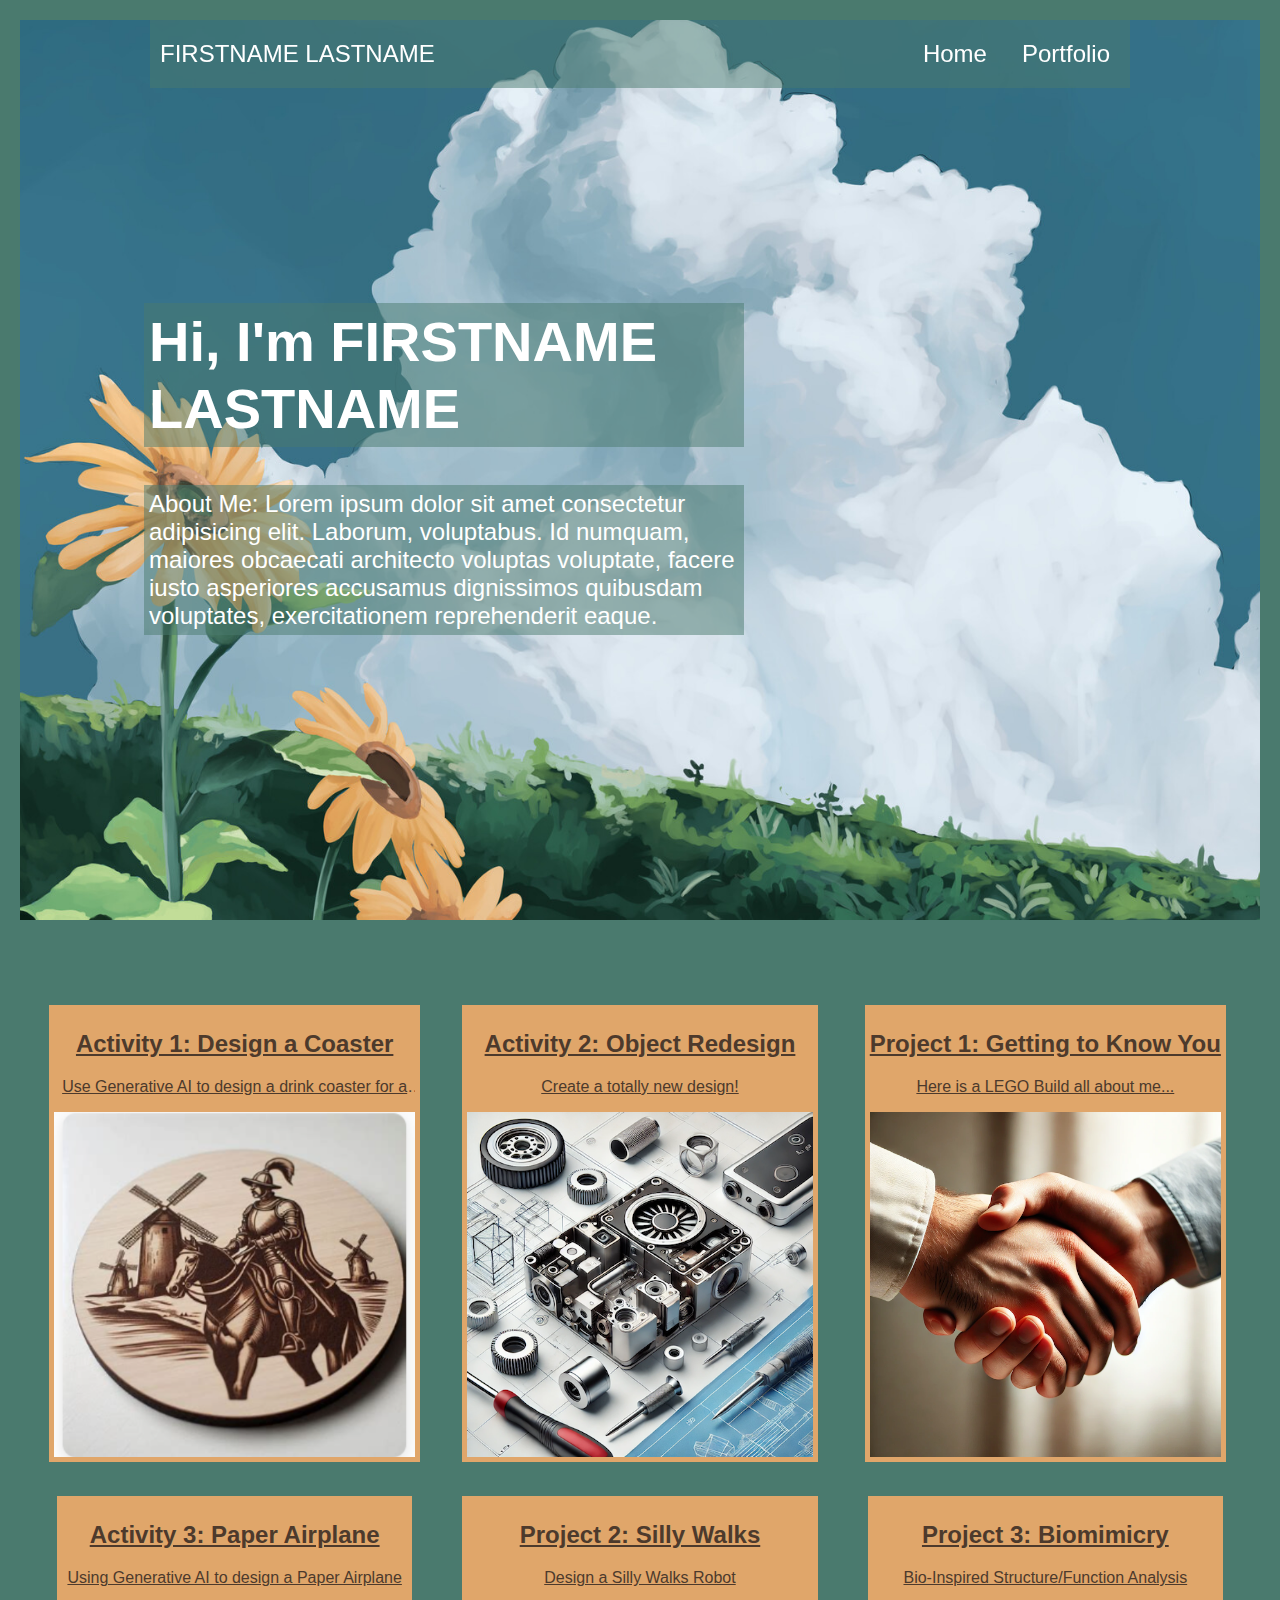
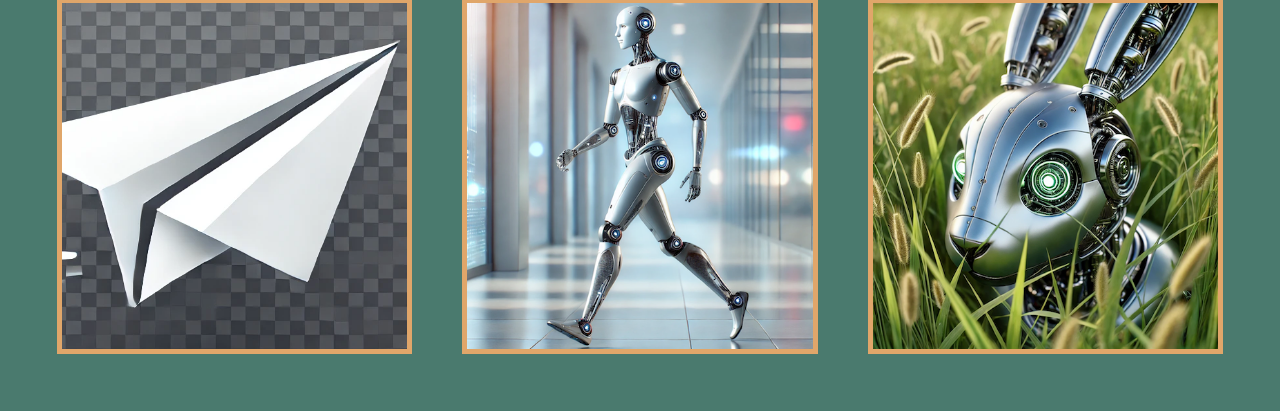
<file: index.html>
<!DOCTYPE html>
<html lang="en">
<head>
    <title>Portfolio</title>

    <!-- Recommended meta tags -->
    <meta charset="UTF-8">
    <meta name="viewport" content="width=device-width,initial-scale=1.0">

    <!-- Stylesheet (CSS) -->
    <link rel="stylesheet" href="./index.css">
</head>
<body>

    <!-- Header and Navigation Section -->
    <header class="header">
        <a class="name">FIRSTNAME LASTNAME</a>
        <nav class="navbar">
            <a href="#">Home</a>
            <a href="#portfolio">Portfolio</a>
        </nav>
    </header>

    <!-- Introduction Section -->
    <section class="home" style="background:url(./images/header.jpg) no-repeat; background-size: cover; background-position: center;">
        <div class="home-content">
            <h1>Hi, I'm FIRSTNAME LASTNAME</h1>
            <p>About Me: Lorem ipsum dolor sit amet consectetur adipisicing elit. Laborum, voluptabus. Id numquam, maiores obcaecati architecto voluptas voluptate, facere iusto asperiores accusamus dignissimos quibusdam voluptates, exercitationem reprehenderit eaque.</p>
        </div>
    </section>

    <!-- Portfolio Section -->
    <a name="portfolio"></a>
    <section class="portfolio">

        <!-- PROJECT -->
        <article class="project-card">
            <a href="./activity01.html" class="project-link">
                <h2 class="porject-title">Activity 1: Design a Coaster</h2>
                <p class="project-desc">Use Generative AI to design a drink coaster for a client.</p>
                <img src="./images/activity01.png" class="project-img">
            </a>
        </article>

        <!-- PROJECT -->
        <article class="project-card">
            <a href="./activity02.html" class="project-link">
                <h2 class="porject-title">Activity 2: Object Redesign</h2>
                <p class="project-desc">Create a totally new design!</p>
                <img src="./images/activity02.png" class="project-img">
            </a>
        </article>

        <!-- PROJECT -->
        <article class="project-card">
            <a href="./project01.html" class="project-link">
                <h2 class="porject-title">Project 1: Getting to Know You</h2>
                <p class="project-desc">Here is a LEGO Build all about me...</p>
                <img src="./images/project01.png" class="project-img">
            </a>
        </article>

        <!-- PROJECT -->
        <article class="project-card">
            <a href="./activity03.html" class="project-link">
                <h2 class="porject-title">Activity 3: Paper Airplane</h2>
                <p class="project-desc">Using Generative AI to design a Paper Airplane</p>
                <img src="./images/activity03.png" class="project-img">
            </a>
        </article>

        <!-- PROJECT -->
        <article class="project-card">
            <a href="./project02.html" class="project-link">
                <h2 class="porject-title">Project 2: Silly Walks</h2>
                <p class="project-desc">Design a Silly Walks Robot</p>
                <img src="./images/project02.png" class="project-img">
            </a>
        </article>

        <!-- PROJECT -->
        <article class="project-card">
            <a href="./project03.html" class="project-link">
                <h2 class="porject-title">Project 3: Biomimicry</h2>
                <p class="project-desc">Bio-Inspired Structure/Function Analysis</p>
                <img src="./images/project03.png" class="project-img">
            </a>
        </article>

    </section>
    
</body>
</html>
</file>
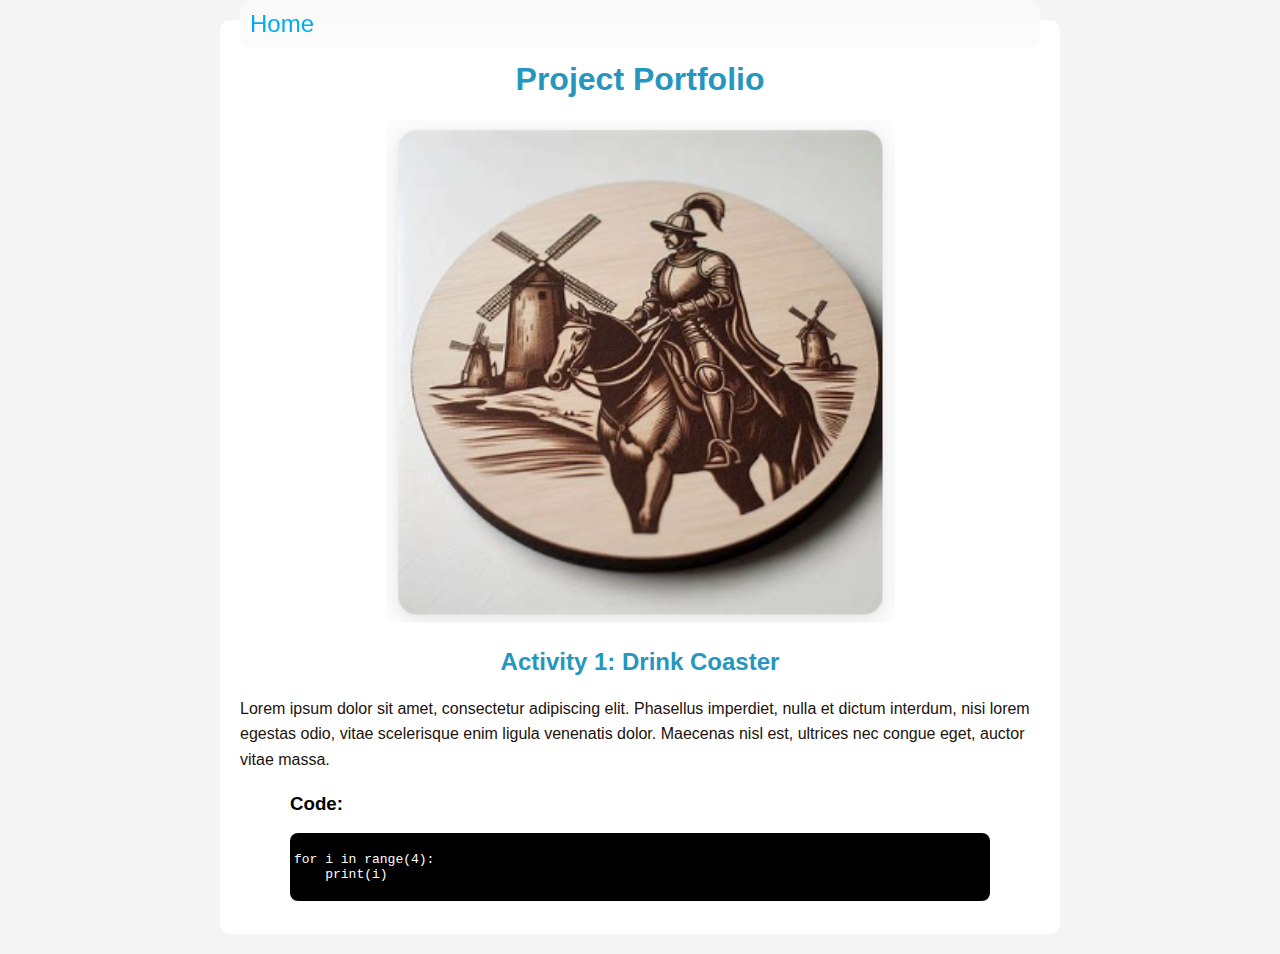
<file: activity01.html>
<!DOCTYPE html>
<html lang="en">
<head>
    <title>Project</title>
    <link rel="stylesheet" href="./project.css">
</head>
<body>

    <!-- Header and Navigation Section -->
    <header class="header">
        <nav class="navbar">
            <a href="./index.html" class="active">Home</a>
        </nav>
    </header>

    <!-- Project Information -->
    <div class="proj-container">

        <h1 class='proj-header'>Project Portfolio</h1>

        <div class="proj-img-container">
            <img src="./images/activity01.png">
        </div>

        <h2 class='proj-header'>Activity 1: Drink Coaster</h2>

        <div class="proj-desc">
            <p>Lorem ipsum dolor sit amet, consectetur adipiscing elit. Phasellus imperdiet, nulla et dictum interdum, nisi lorem egestas odio, vitae scelerisque enim ligula venenatis dolor. Maecenas nisl est, ultrices nec congue eget, auctor vitae massa.</p>
        </div>

        <div class="proj-code">
            <h3>Code:</h3>
            <pre><code>
for i in range(4):
    print(i)

</code></pre></div>

    </div>
    <!-- End Project Information -->

</body>
</html>
</file>
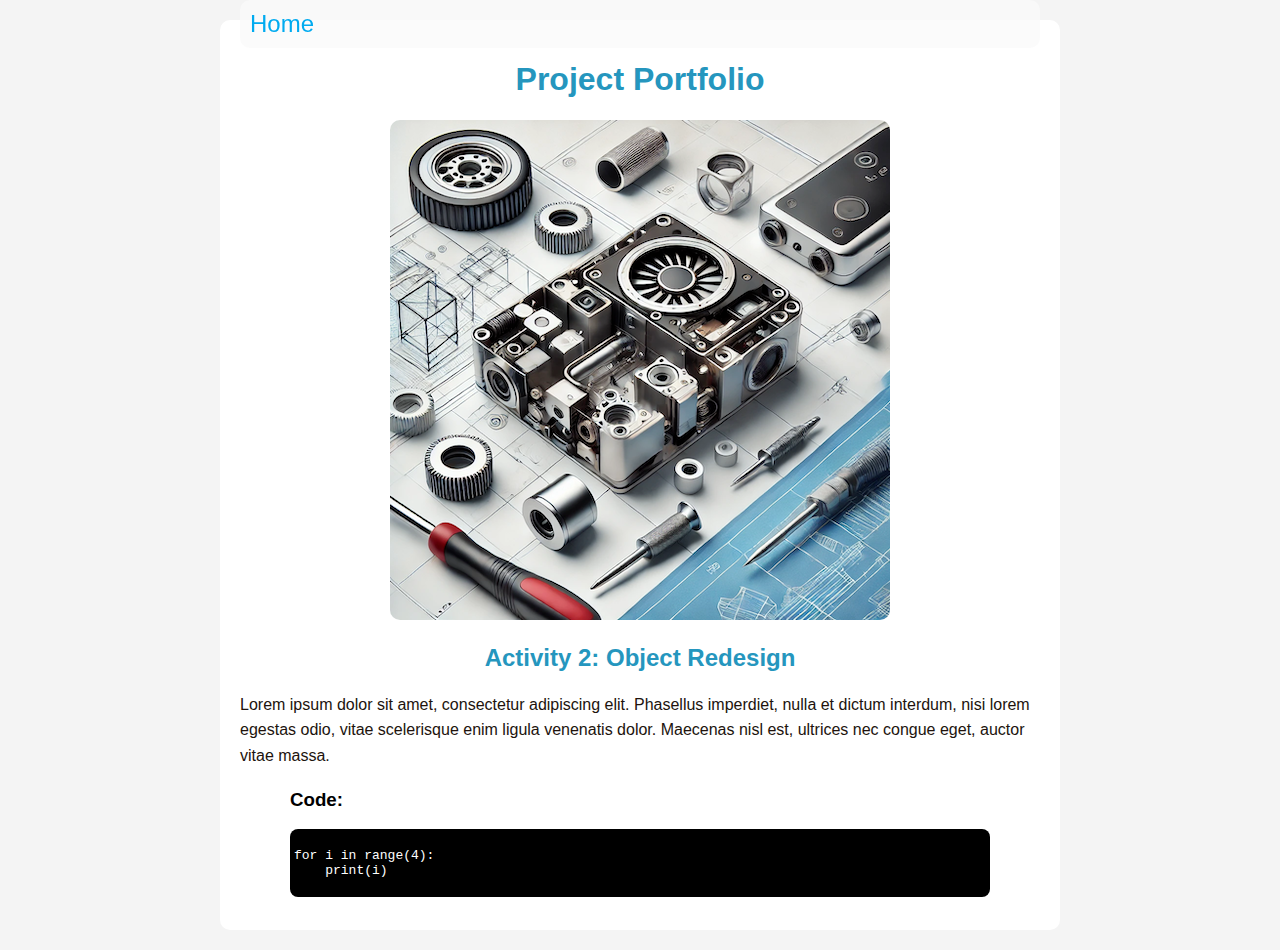
<file: activity02.html>
<!DOCTYPE html>
<html lang="en">
<head>
    <title>Project</title>
    <link rel="stylesheet" href="./project.css">
</head>
<body>

    <!-- Header and Navigation Section -->
    <header class="header">
        <nav class="navbar">
            <a href="./index.html" class="active">Home</a>
        </nav>
    </header>

    <!-- Project Information -->
    <div class="proj-container">

        <h1 class='proj-header'>Project Portfolio</h1>

        <div class="proj-img-container">
            <img src="./images/activity02.png">
        </div>

        <h2 class='proj-header'>Activity 2: Object Redesign</h2>

        <div class="proj-desc">
            <p>Lorem ipsum dolor sit amet, consectetur adipiscing elit. Phasellus imperdiet, nulla et dictum interdum, nisi lorem egestas odio, vitae scelerisque enim ligula venenatis dolor. Maecenas nisl est, ultrices nec congue eget, auctor vitae massa.</p>
        </div>

        <div class="proj-code">
            <h3>Code:</h3>
            <pre><code>
for i in range(4):
    print(i)

</code></pre></div>

    </div>
    <!-- End Project Information -->

</body>
</html>
</file>
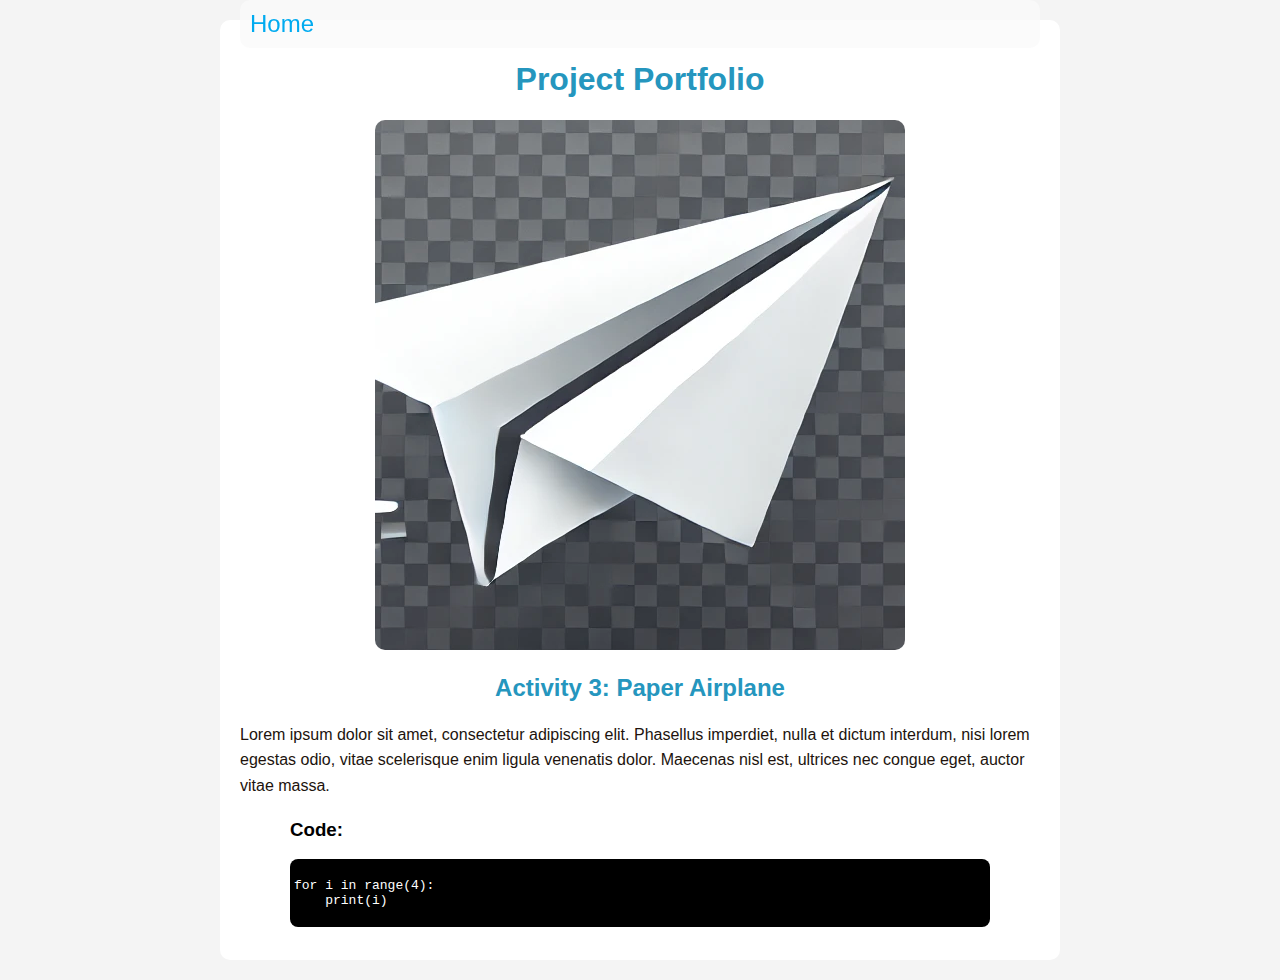
<file: activity03.html>
<!DOCTYPE html>
<html lang="en">
<head>
    <title>Project</title>
    <link rel="stylesheet" href="./project.css">
</head>
<body>

    <!-- Header and Navigation Section -->
    <header class="header">
        <nav class="navbar">
            <a href="./index.html" class="active">Home</a>
        </nav>
    </header>

    <!-- Project Information -->
    <div class="proj-container">

        <h1 class='proj-header'>Project Portfolio</h1>

        <div class="proj-img-container">
            <img src="./images/activity03.png">
        </div>

        <h2 class='proj-header'>Activity 3: Paper Airplane</h2>

        <div class="proj-desc">
            <p>Lorem ipsum dolor sit amet, consectetur adipiscing elit. Phasellus imperdiet, nulla et dictum interdum, nisi lorem egestas odio, vitae scelerisque enim ligula venenatis dolor. Maecenas nisl est, ultrices nec congue eget, auctor vitae massa.</p>
        </div>

        <div class="proj-code">
            <h3>Code:</h3>
            <pre><code>
for i in range(4):
    print(i)

</code></pre></div>

    </div>
    <!-- End Project Information -->

</body>
</html>
</file>
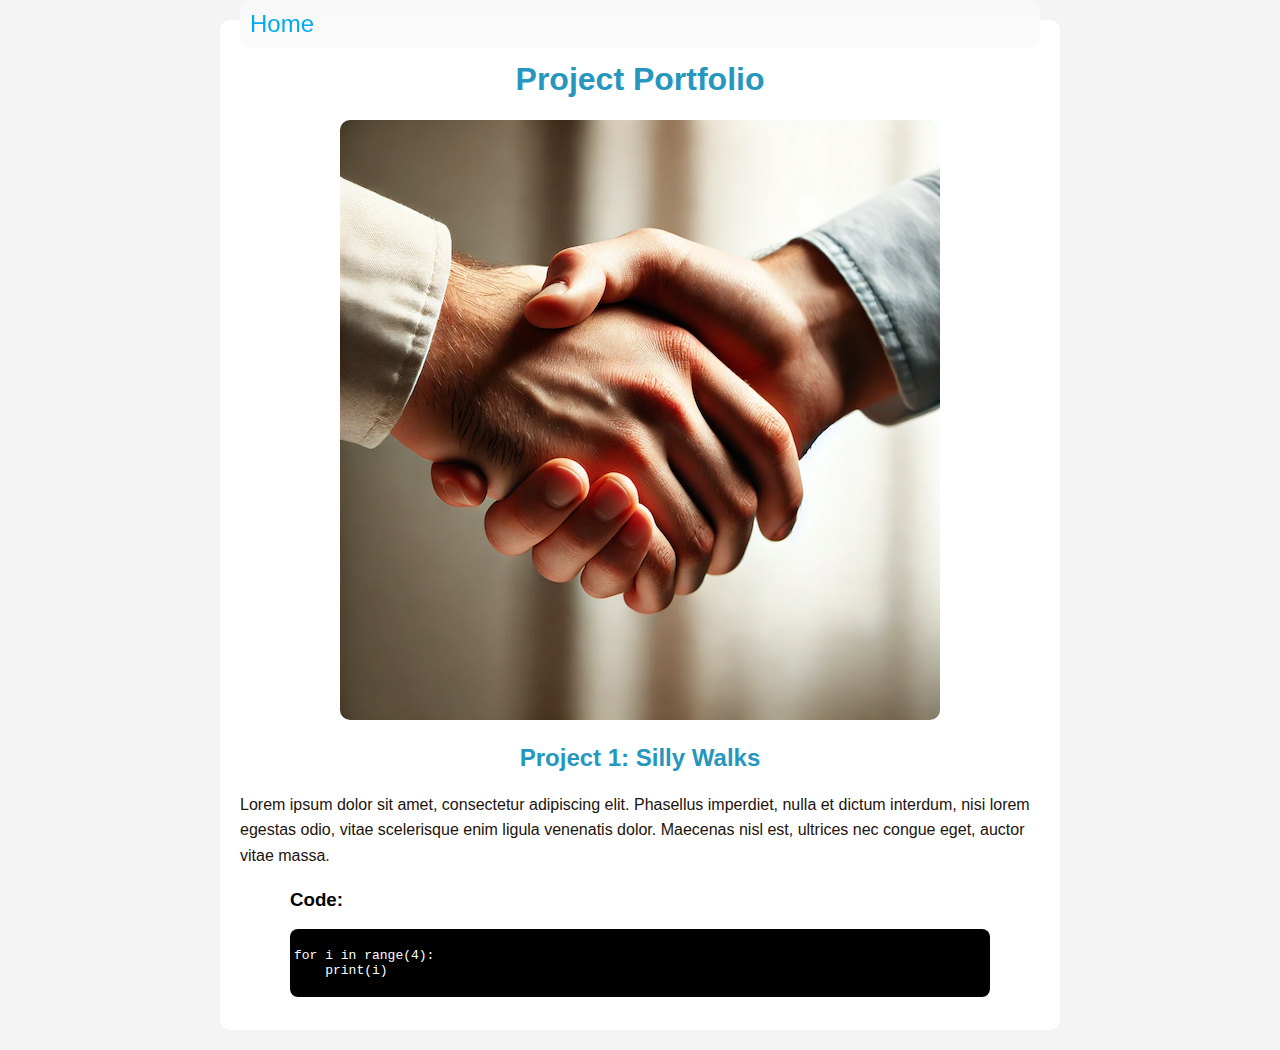
<file: project01.html>
<!DOCTYPE html>
<html lang="en">
<head>
    <title>Project</title>
    <link rel="stylesheet" href="./project.css">
</head>
<body>

    <!-- Header and Navigation Section -->
    <header class="header">
        <nav class="navbar">
            <a href="./index.html" class="active">Home</a>
        </nav>
    </header>

    <!-- Project Information -->
    <div class="proj-container">

        <h1 class='proj-header'>Project Portfolio</h1>

        <div class="proj-img-container">
            <img src="./images/project01.png">
        </div>

        <h2 class='proj-header'>Project 1: Silly Walks</h2>

        <div class="proj-desc">
            <p>Lorem ipsum dolor sit amet, consectetur adipiscing elit. Phasellus imperdiet, nulla et dictum interdum, nisi lorem egestas odio, vitae scelerisque enim ligula venenatis dolor. Maecenas nisl est, ultrices nec congue eget, auctor vitae massa.</p>
        </div>

        <div class="proj-code">
            <h3>Code:</h3>
            <pre><code>
for i in range(4):
    print(i)

</code></pre></div>

    </div>
    <!-- End Project Information -->

</body>
</html>
</file>
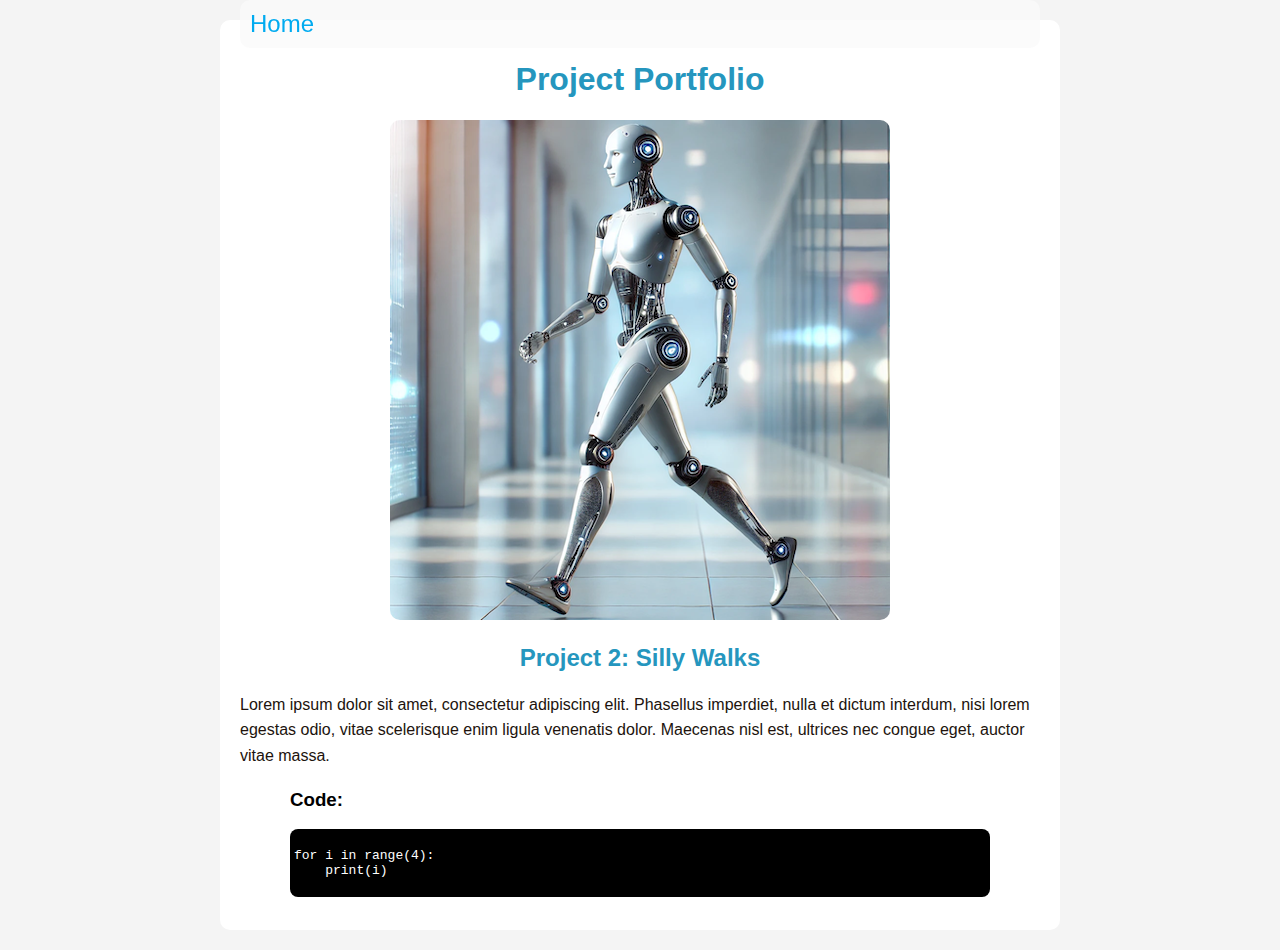
<file: project02.html>
<!DOCTYPE html>
<html lang="en">
<head>
    <title>Project</title>
    <link rel="stylesheet" href="./project.css">
</head>
<body>

    <!-- Header and Navigation Section -->
    <header class="header">
        <nav class="navbar">
            <a href="./index.html" class="active">Home</a>
        </nav>
    </header>

    <!-- Project Information -->
    <div class="proj-container">

        <h1 class='proj-header'>Project Portfolio</h1>

        <div class="proj-img-container">
            <img src="./images/project02.png">
        </div>

        <h2 class='proj-header'>Project 2: Silly Walks</h2>

        <div class="proj-desc">
            <p>Lorem ipsum dolor sit amet, consectetur adipiscing elit. Phasellus imperdiet, nulla et dictum interdum, nisi lorem egestas odio, vitae scelerisque enim ligula venenatis dolor. Maecenas nisl est, ultrices nec congue eget, auctor vitae massa.</p>
        </div>

        <div class="proj-code">
            <h3>Code:</h3>
            <pre><code>
for i in range(4):
    print(i)

</code></pre></div>

    </div>
    <!-- End Project Information -->

</body>
</html>
</file>
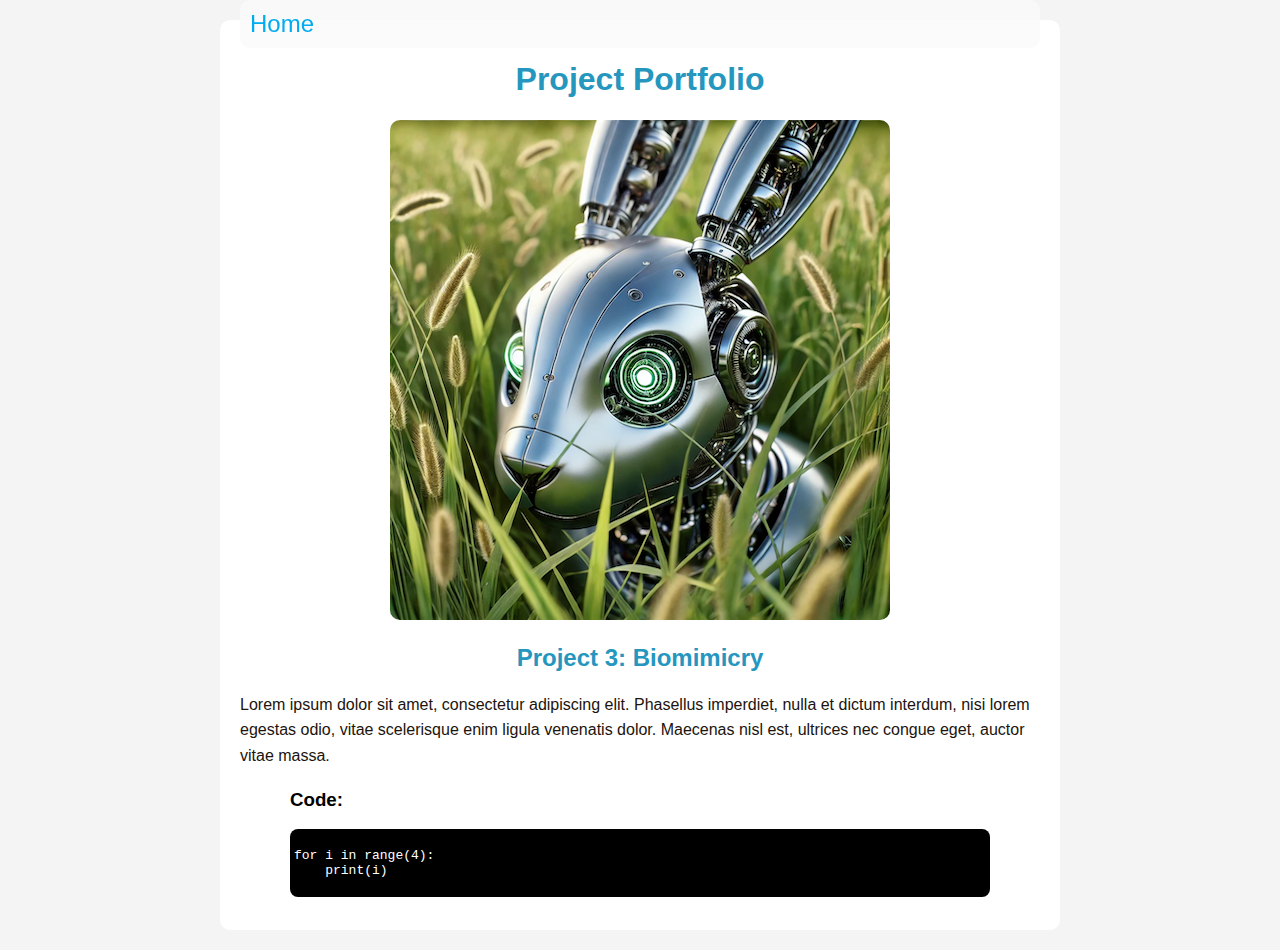
<file: project03.html>
<!DOCTYPE html>
<html lang="en">
<head>
    <title>Project</title>
    <link rel="stylesheet" href="./project.css">
</head>
<body>

    <!-- Header and Navigation Section -->
    <header class="header">
        <nav class="navbar">
            <a href="./index.html" class="active">Home</a>
        </nav>
    </header>

    <!-- Project Information -->
    <div class="proj-container">

        <h1 class='proj-header'>Project Portfolio</h1>

        <div class="proj-img-container">
            <img src="./images/project03.png">
        </div>

        <h2 class='proj-header'>Project 3: Biomimicry</h2>

        <div class="proj-desc">
            <p>Lorem ipsum dolor sit amet, consectetur adipiscing elit. Phasellus imperdiet, nulla et dictum interdum, nisi lorem egestas odio, vitae scelerisque enim ligula venenatis dolor. Maecenas nisl est, ultrices nec congue eget, auctor vitae massa.</p>
        </div>

        <div class="proj-code">
            <h3>Code:</h3>
            <pre><code>
for i in range(4):
    print(i)

</code></pre></div>

    </div>
    <!-- End Project Information -->

</body>
</html>
</file>
<file: index.css>
body {
    background-color: #4a7a6e;
    font-family: Arial, sans-serif;
    margin: 20px;
}

/* **************************** */
/* Style for the header section */
/* **************************** */

.header {
    position: fixed;
    top: 20px;
    left: 50%;
    transform: translateX(-50%);
    width: 75%;
    background: rgba(74, 122, 110, 0.5);
    z-index: 1000;
    display: flex;
    justify-content: space-between;
    align-items: center;
    padding: 10px;
    color: white;
}

.header .name {
    text-align: left;
    font-size: 1.5em;
}

.header .navbar {
    display: flex;
    gap: 15px;
    font-size: 1.5em;
}

.header .navbar a {
    text-decoration: none;
    color: white;
    padding: 10px;
}

/* ************************** */
/* Style for the home section */
/* ************************** */

.home {
    height: 100vh;
    display: flex;
    align-items: center;
    padding: 0 10%;
    color: white;
}

.home-content {
    max-width: 600px;
}

.home-content h1 {
    position: relative;
    font-size: 56px;
    font-weight: 700;
    line-height: 1.2;
    background: rgba(74, 122, 110, 0.5);
    padding: 5px;
}

.home-content p {
    position: relative;
    font-size: 1.5em;
    margin: 20px 0 40px;
    background: rgba(74, 122, 110, 0.5);
    padding: 5px;
}

/* ************************************* */
/* Style for the project listing section */
/* ************************************* */

.portfolio {
    padding-block: 5rem 2rem;
    max-width: 100%;
    margin-inline: 1.5rem;

    display: grid;
    gap: 1.5rem;
    grid-template-columns: repeat(3, 2fr);
    justify-items: center;
}

.project-card {
    padding: 5px;
    margin: 5px;
    background-color: #e0a66a;
    text-align: center;
}

.project-link {
    color: #4d3a2c;
}

.project-title {
    font-size: 1.5em;
}

.project-desc {
    overflow: hidden;
    text-overflow: ellipsis;
    display: -webkit-box;
    -webkit-line-clamp: 1;
    -webkit-box-orient: vertical;
}

.project-img {
    display: block;
    width: 100%;
    height: calc(27vw);
    object-fit: cover;
}
</file>
<file: project.css>
body {
    background-color: #f4f4f4;
    font-family: Arial, sans-serif;
    margin: 20px;
}

/* **************************** */
/* Style for the header section */
/* **************************** */

.header {
    position: fixed;
    top: 0px;
    left: 50%;
    transform: translateX(-50%);
    width: 75%;
    max-width: 800px;
    background: rgba(250, 250, 250, 0.80);
    z-index: 1000;
    display: flex;
    justify-content: space-between;
    align-items: center;
    padding: 0px;
    color: #00abf0;
    border-radius: 10px;
}

.header .name {
    text-align: left;
    font-size: 1.5em;
}

.header .navbar {
    display: flex;
    gap: 15px;
    font-size: 1.5em;
}

.header .navbar a {
    text-decoration: none;
    color: #00abf0;
    padding: 10px;
}

/* *********************************** */
/* Style for the project documentation */
/* *********************************** */

.proj-container {
    max-width: 800px;
    margin: auto;
    background: #fff;
    padding: 20px;
    border-radius: 10px;
}

.proj-header {
    text-align: center;
    color: #2596be;
}

.proj-img-container {
    text-align: center;
    margin: 20px 0;
}

.proj-img-container img {
    max-width: 100%;
    height: auto;
    border-radius: 10px;
}

.proj-desc {
    margin: 20px 0;
    line-height: 1.6;
}

.proj-desc p {
    color: #21130d;
}

.proj-code {
    max-width: 700px;
    margin: auto;
}

.proj-code pre:has(code), pre:has(code) {
    background-color: black;
    color: white;
    border-radius: 8px;
    padding: 4px;
}
pre code, pre code {
    white-space: pre-wrap;
    word-wrap: break-word;
}
</file>
